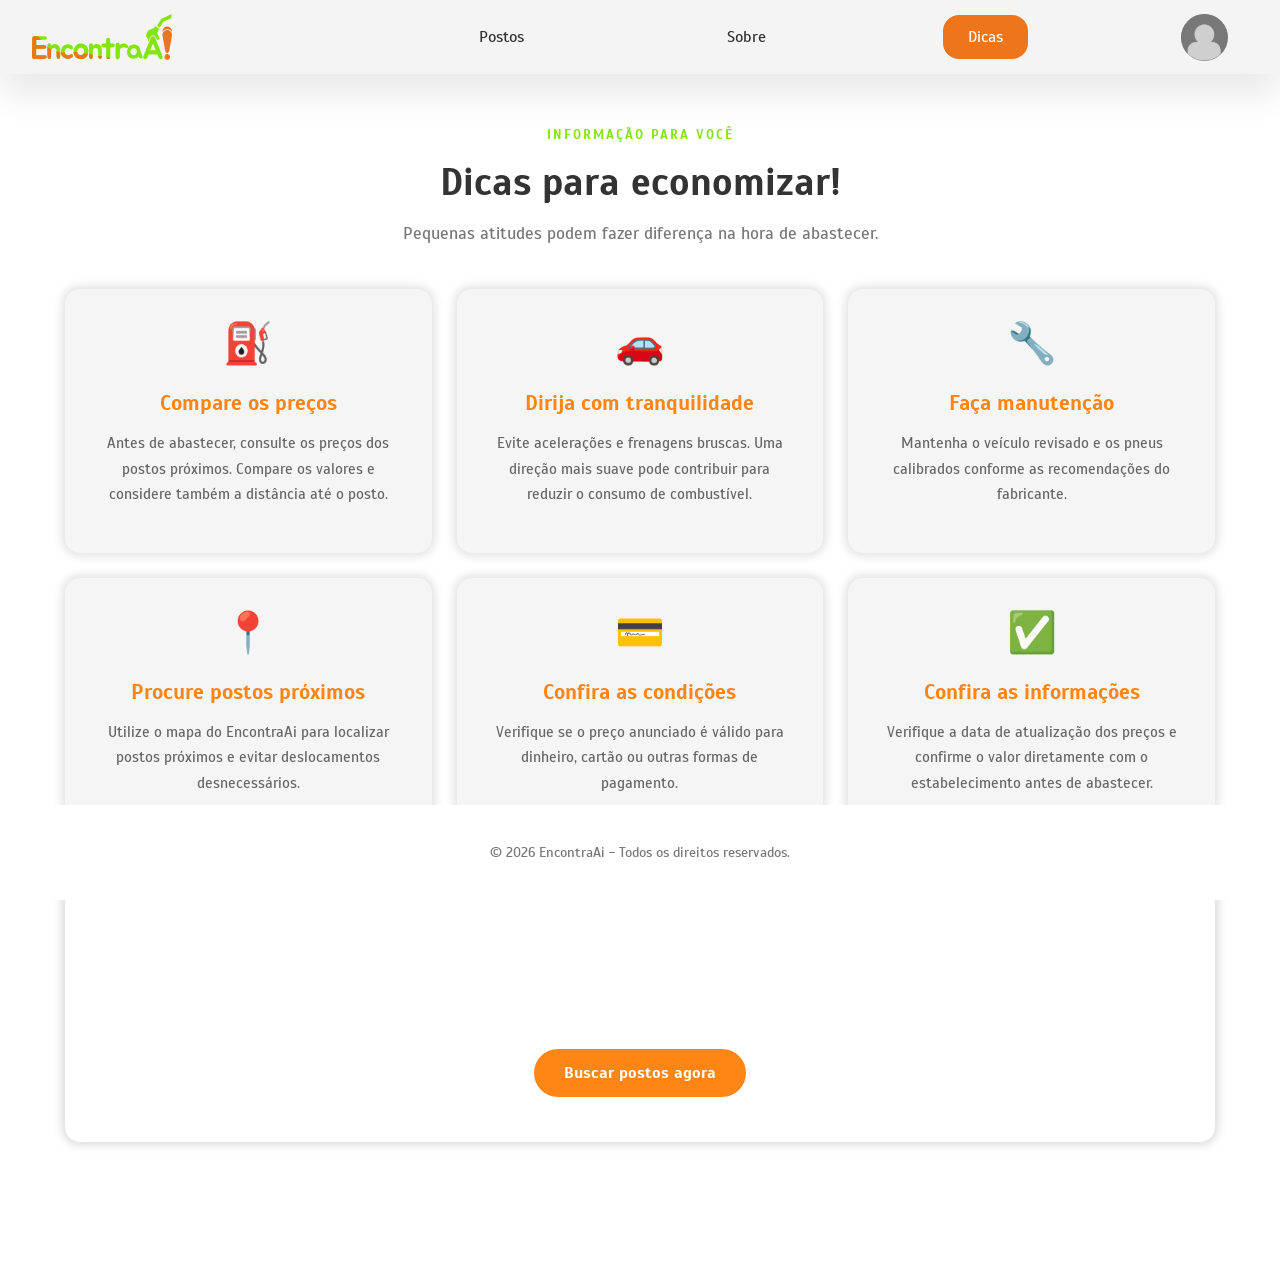
<file: pages/dicas.html>
<!DOCTYPE html>
<html lang="pt-br">
<head>
    <meta charset="UTF-8">
    <meta name="viewport" content="width=device-width, initial-scale=1.0">
    <title>Dicas - EncontraAi</title>
    <link rel="stylesheet" href="../style/sobre-dicas.css">
</head>
<body>

    <header class="topo">
        <a class="logo" href="../index.html" aria-label="EncontraAi Início">
            <img src="../img/logo/logo_svg.svg" alt="EncontraAi">
        </a>

        <nav class="menu" aria-label="Navegação principal">
            <a href="../index.html" id="navPostos">Postos</a>
            <a href="./sobre.html" id="navSobre">Sobre</a>
            <a href="./dicas.html" class="ativo" id="navDicas">Dicas</a>
        </nav>

        <button class="avatar" type="button" aria-label="Informações de perfil">
            <img src="../img/user_Default.png" alt="">
        </button>
    </header>

    <main class="conteudo">

        <section class="titulo-pagina">

            <span class="subtitulo">INFORMAÇÃO PARA VOCÊ</span>

            <h1>Dicas para economizar!</h1>

            <p>
                Pequenas atitudes podem fazer diferença
                na hora de abastecer.
            </p>

        </section>

        <section class="cards">

            <div class="card">
                <div class="icone">⛽</div>

                <h3>Compare os preços</h3>

                <p>
                    Antes de abastecer, consulte os preços
                    dos postos próximos. Compare os valores
                    e considere também a distância até o posto.
                </p>
            </div>

            <div class="card">
                <div class="icone">🚗</div>

                <h3>Dirija com tranquilidade</h3>

                <p>
                    Evite acelerações e frenagens bruscas.
                    Uma direção mais suave pode contribuir
                    para reduzir o consumo de combustível.
                </p>
            </div>

            <div class="card">
                <div class="icone">🔧</div>

                <h3>Faça manutenção</h3>

                <p>
                    Mantenha o veículo revisado e os pneus
                    calibrados conforme as recomendações
                    do fabricante.
                </p>
            </div>

            <div class="card">
                <div class="icone">📍</div>

                <h3>Procure postos próximos</h3>

                <p>
                    Utilize o mapa do EncontraAi para
                    localizar postos próximos e evitar
                    deslocamentos desnecessários.
                </p>
            </div>

            <div class="card">
                <div class="icone">💳</div>

                <h3>Confira as condições</h3>

                <p>
                    Verifique se o preço anunciado é válido
                    para dinheiro, cartão ou outras formas
                    de pagamento.
                </p>
            </div>

            <div class="card">
                <div class="icone">✅</div>

                <h3>Confira as informações</h3>

                <p>
                    Verifique a data de atualização dos
                    preços e confirme o valor diretamente
                    com o estabelecimento antes de abastecer.
                </p>
            </div>

        </section>

        <section class="destaque">

            <h2>Pronto para encontrar o melhor preço?</h2>

            <p>
                Acesse o mapa e pesquise os postos
                de combustíveis próximos de você!
            </p>

            <a href="../index.html" class="botao" id="btnBuscarPostos">
                Buscar postos agora
            </a>

        </section>

    </main>

    <footer>
        <p>© 2026 EncontraAi - Todos os direitos reservados.</p>
    </footer>

    <script type="module" src="../scripts/navegacao.js"></script>
</body>
</html>
</file>
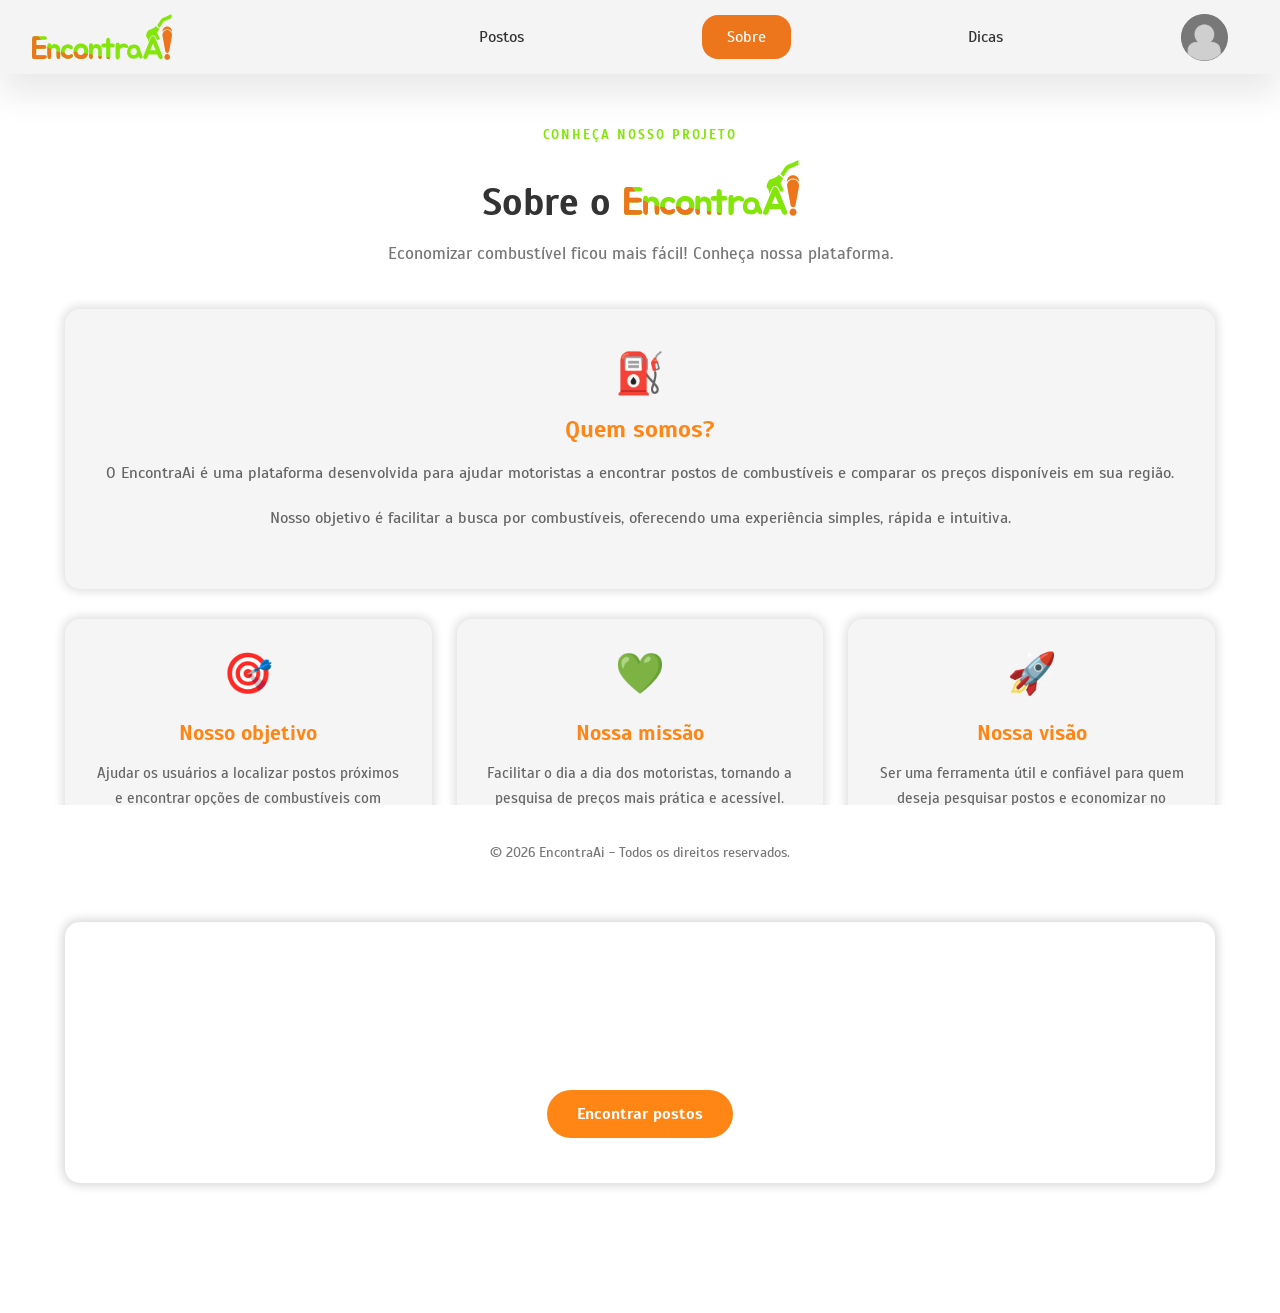
<file: pages/sobre.html>
<!DOCTYPE html>
<html lang="pt-br">
<head>
    <meta charset="UTF-8">
    <meta name="viewport" content="width=device-width, initial-scale=1.0">
    <title>Sobre - EncontraAi</title>
    <link rel="stylesheet" href="../style/sobre-dicas.css">
</head>
<body>

    <header class="topo">
        <a class="logo" href="../index.html" aria-label="EncontraAi Início">
            <img src="../img/logo/logo_svg.svg" alt="EncontraAi">
        </a>

        <nav class="menu" aria-label="Navegação principal">
            <a href="../index.html" id="navPostos">Postos</a>
            <a href="./sobre.html" class="ativo" id="navSobre">Sobre</a>
            <a href="./dicas.html" id="navDicas">Dicas</a>
        </nav>

        <button class="avatar" type="button" aria-label="Informações de perfil">
            <img src="../img/user_Default.png" alt="">
        </button>
    </header>

    <main class="conteudo">

        <section class="titulo-pagina">
            <span class="subtitulo">CONHEÇA NOSSO PROJETO</span>

            <h1>Sobre o <img src="../img/logo/logo_svg.svg" alt="EncontraAi"></h1>

            <p>
                Economizar combustível ficou mais fácil!
                Conheça nossa plataforma.
            </p>
        </section>

        <section class="card-sobre">

            <div class="icone">⛽</div>

            <h2>Quem somos?</h2>

            <p>
                O EncontraAi é uma plataforma desenvolvida
                para ajudar motoristas a encontrar postos
                de combustíveis e comparar os preços
                disponíveis em sua região.
            </p>

            <p>
                Nosso objetivo é facilitar a busca por
                combustíveis, oferecendo uma experiência
                simples, rápida e intuitiva.
            </p>

        </section>

        <section class="cards">

            <div class="card">
                <div class="icone">🎯</div>
                <h3>Nosso objetivo</h3>

                <p>
                    Ajudar os usuários a localizar postos
                    próximos e encontrar opções de
                    combustíveis com preços mais acessíveis.
                </p>
            </div>

            <div class="card">
                <div class="icone">💚</div>
                <h3>Nossa missão</h3>

                <p>
                    Facilitar o dia a dia dos motoristas,
                    tornando a pesquisa de preços mais
                    prática e acessível.
                </p>
            </div>

            <div class="card">
                <div class="icone">🚀</div>
                <h3>Nossa visão</h3>

                <p>
                    Ser uma ferramenta útil e confiável
                    para quem deseja pesquisar postos
                    e economizar no abastecimento.
                </p>
            </div>

        </section>

        <section class="destaque">

            <h2>Encontre, compare e economize!</h2>

            <p>
                Com o EncontraAi, você pode pesquisar
                postos próximos, visualizar informações
                sobre combustíveis e comparar os preços
                disponíveis.
            </p>

            <a href="../index.html" class="botao" id="btnEncontrarPostos">
                Encontrar postos
            </a>

        </section>

    </main>

    <footer>
        <p>© 2026 EncontraAi - Todos os direitos reservados.</p>
    </footer>

    <script type="module" src="../scripts/navegacao.js"></script>
</body>
</html>
</file>
<file: style/sobre-dicas.css>
@import url("./postos-componentes/base.css");
@import url("./postos-componentes/cabecalho.css");
@import url("./sobre&dicas-componentes/conteudo.css");
@import url("./sobre&dicas-componentes/cards.css");
@import url("./sobre&dicas-componentes/destaque.css");
@import url("./sobre&dicas-componentes/rodape.css");
@import url("./sobre&dicas-componentes/responsivo.css");
</file>
